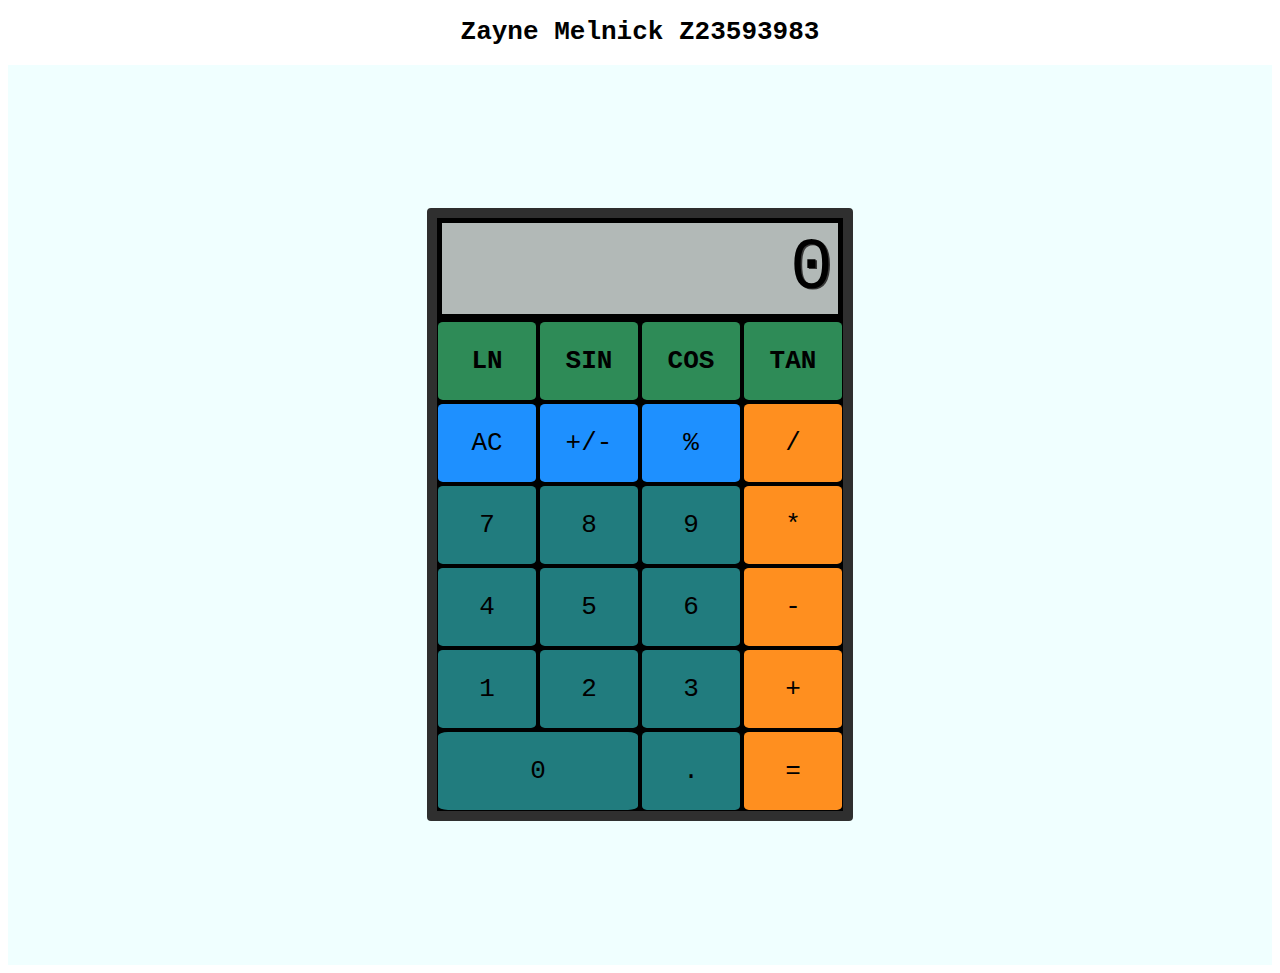
<file: CALC YA LATER.html>
<!DOCTYPE html>
<!-- saved from url=(0038)https://mrbuddh4.github.io/calculator/ -->
<html><head><meta http-equiv="Content-Type" content="text/html; charset=UTF-8">
    
    <meta name="calc ya later" content="width=device-width">
    <title>CALC YA LATER</title>
    <link href="./styles/style.css" rel="stylesheet" type="text/css">
    </head>
    <body>
        <h1>Zayne Melnick Z23593983</h1>
        <main id="calc">
            <div id="container">
                <div id="display">0</div>
                <button type="button" class="custom-operator ln" data-key="76" value="ln">LN</button> <!-- Press l for natural log -->
                <button type="button" class="custom-operator sin" data-key="83" value="sin">SIN</button> <!-- Press s for sin -->
                <button type="button" class="custom-operator cos" data-key="67" value="cos">COS</button> <!-- Press c for cosine -->
                <button type="button" class="custom-operator tan" data-key="84" value="tan">TAN</button> <!-- Press t for tangent -->
                <button type="button" class="clear" value="clear" data-key="8">AC</button>
                <button type="button" class="sign" value="sign" data-key="192">+/-</button>
                <button type="button" class="percent" value="percent" data-key="80">%</button>
                <button type="button" class="operator" value="/" data-key="68">/</button>
                <button type="button" class="operand" value="7" data-key="55">7</button>
                <button type="button" class="operand" value="8" data-key="56">8</button>
                <button type="button" class="operand" value="9" data-key="57">9</button>
                <button type="button" class="operator" value="*" data-key="88">*</button>
                <button type="button" class="operand" value="4" data-key="52">4</button>
                <button type="button" class="operand" value="5" data-key="53">5</button>
                <button type="button" class="operand" value="6" data-key="54">6</button>
                <button type="button" class="operator" value="-" data-key="173">-</button>
                <button type="button" class="operand" value="1" data-key="49">1</button>
                <button type="button" class="operand" value="2" data-key="50">2</button>
                <button type="button" class="operand" value="3" data-key="51">3</button>
                <button type="button" class="operator" value="+" data-key="61">+</button>
                <button type="button" id="zero" class="operand" value="0" data-key="48">0</button>
                <button type="button" class="decimal" value="." data-key="190">.</button>
                <button type="button" class="equals" value="=" data-key="69">=</button>
            </div>  
        </main>
    <script src="./scripts/script.js"></script>
    
</body></html>
</file>
<file: styles/style.css>
html {
    text-align: center;
    font-family: monospace;
}

#calc {
    display: flex;
    min-height: 95vh;
    justify-content: center;
    align-content: center;
    align-items: center;
    height: 100vh;
    overflow: hidden;
    background-color: azure;
}

#container {
    background-color: black;
    border: 10px solid rgba(47, 47, 47, 1);
    border-radius: 4px;
    display: grid;
    grid-template-columns: repeat(4, 100px);
    grid-template-rows: minmax(100px, auto) repeat(6, 80px);
    gap: 2px;
}

#display {
    grid-column: 1 / -1;
    background-color: #b2b9b7;
    display: flex;
    flex-direction: column;
    justify-content: space-around;
    align-items: flex-end;
    padding: 5px;
    font-size: 5.5em;
    font-weight: initial;
    text-shadow: 1.3px 1.3px #383838;
    margin: 5px;
}

button {
    margin: 1px;
    border-radius: 5%;
    border: none;
    font-weight: initial;
    font-size: 2em;
    font-family: monospace;
    color: black;
}

#zero {
    grid-column: span 2;
}

.operator {
    background-color: #ff8f1f;
}

.operator:focus {
    background-color: #ffc183;
}

.equals {
    background-color: #ff8f1f;
}

.equals:active {
    background-color: #ffc183;
}

.operand {
    background-color: #217c7e;
}

.operand:active {
    background-color: #33b9bb;
}

.decimal {
    background-color: #217c7e;
}

.decimal:active {
    background-color: #33b9bb;
}

.clear {
    background-color: dodgerblue;
}

.clear:active {
    background-color: rgb(123, 189, 255);
}

.sign {
    background-color: dodgerblue;
}

.sign:active {
    background-color: rgb(123, 189, 255);
}

.percent {
    background-color: dodgerblue;
}

.percent:active {
    background-color: rgb(123, 189, 255);
}

.custom-operator { /* custom css class for new buttons */
    background-color: seagreen; 
    font-weight: bold; /* makes button font bold */
}

.custom-operator:active { /* button looks light green when clicked */
    background-color: lightseagreen;
}
</file>
